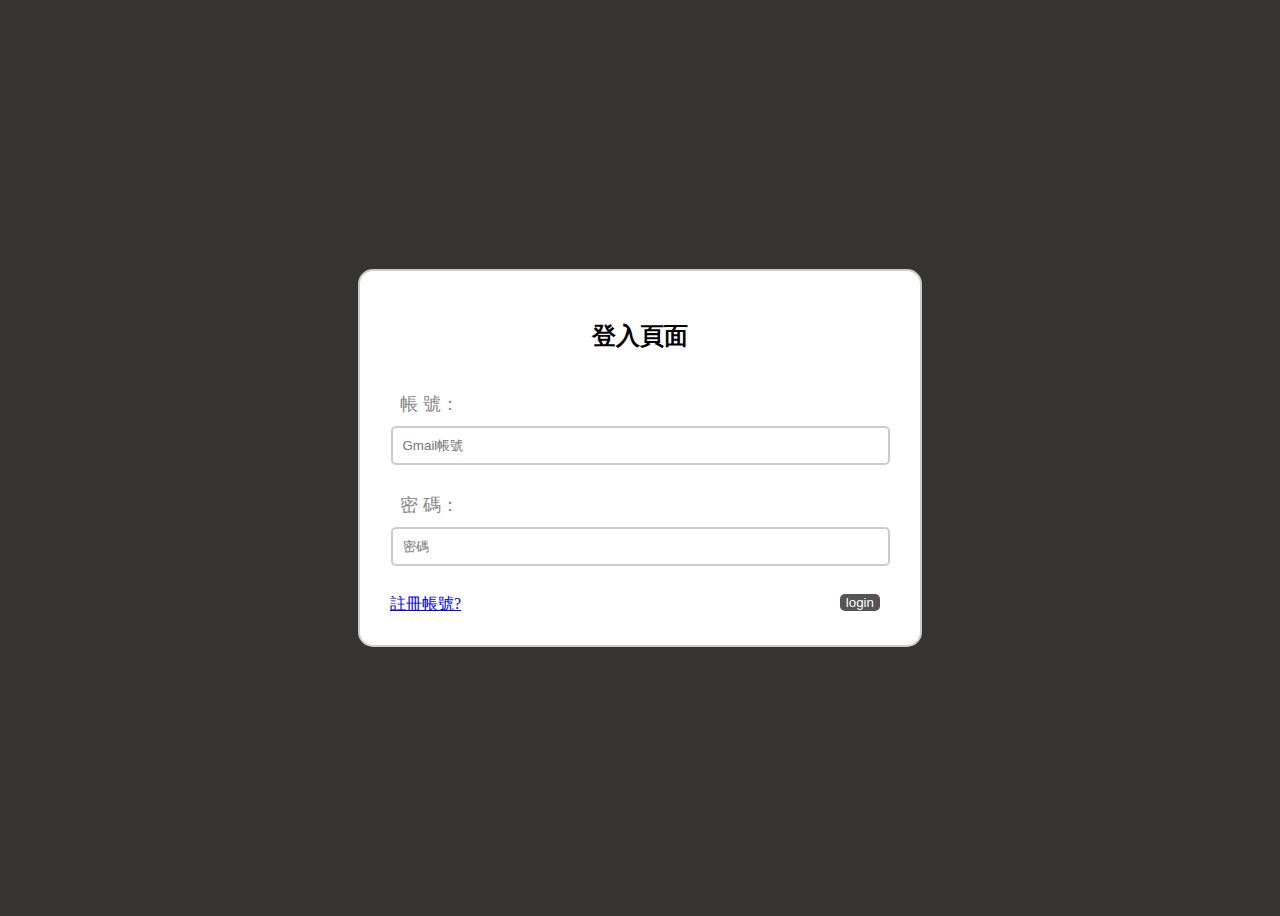
<file: projects/index.html>
<!DOCTYPE html>
<html>
<head>
    <link href="styles/style.css?v=<?=time()?>" rel="stylesheet" type="text/css" />
    <meta charset="utf-8"/>
</head>
<body>   
    <form action="demo/login.php" method="post">
        <h2>登入頁面</h2>
        <label>帳  號：</label>
        <input type="account" name="username" placeholder="Gmail帳號" required maxlength="18"><br>

        <label>密  碼：</label>
        <input type="password" name="password" placeholder="密碼" required maxlength="9"><br>
        <a href="register.html">註冊帳號?</a>
        <button type="submit">login</button>
    </form>
</body>
</html>
</file>
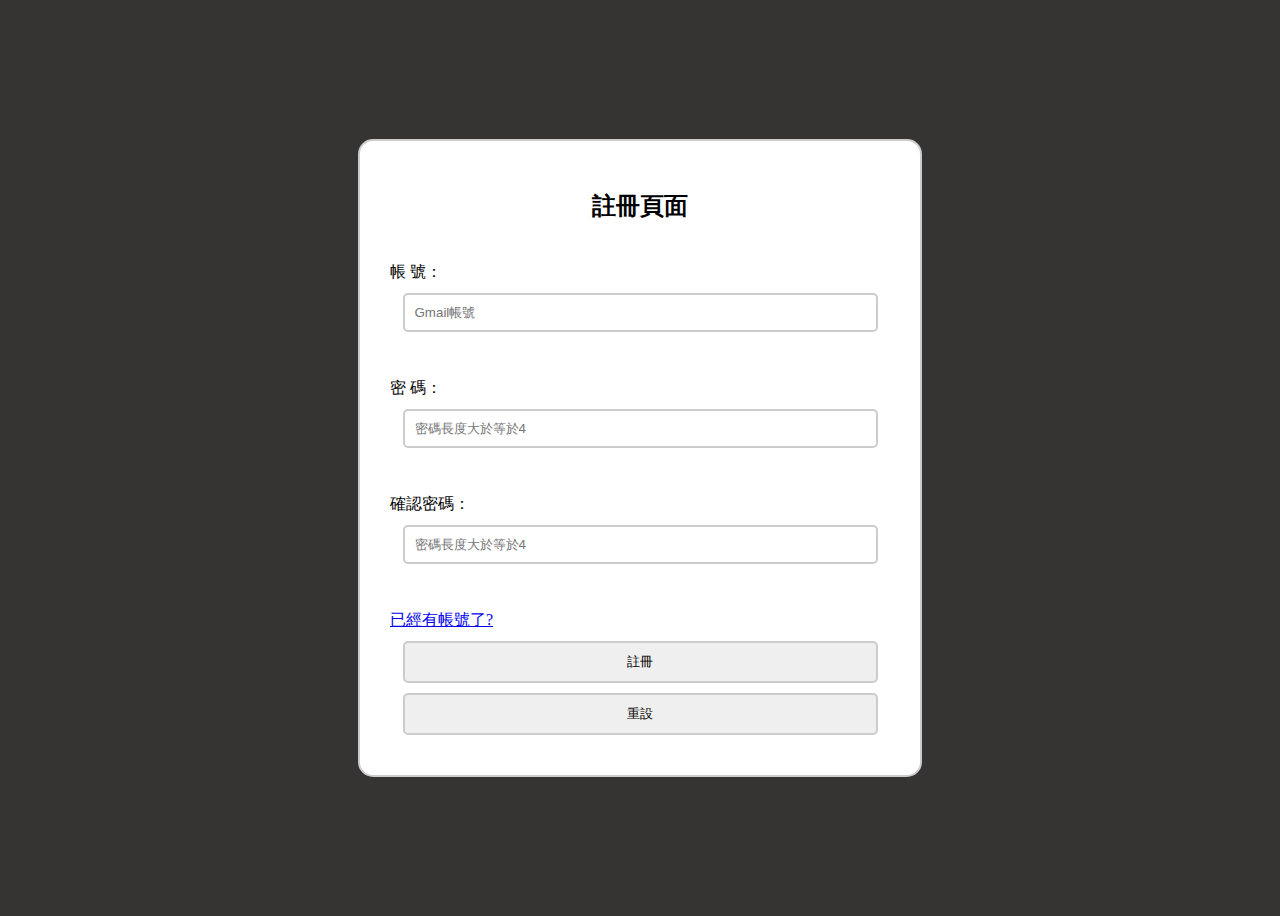
<file: projects/register.html>
<html>
<head>
<link href="styles/style.css?v=<?=time()?>" rel="stylesheet" type="text/css" />
<meta http-equiv="Content-Type" content="text/html; charset=utf-8">
<title>會員註冊</title>
    <script>
        
        function validateForm() {
            var x = document.forms["registerForm"]["password"].value;
            var y = document.forms["registerForm"]["password_check"].value;
            if(x.length<=4){
                alert("密碼長度不足");
                return false;
            }
            if (x != y) {
                alert("請確認密碼是否輸入正確");
                return false;
            }
        }
    </script>
    
</head>
<body>
    <form method="post" action="demo/register.php" onsubmit="return validateForm()">
        <h2>註冊頁面</h2>
        帳  號：
        <input type="text" name="username" required placeholder="Gmail帳號"><br/><br/>
        密  碼：
        <input type="password" name="password" id="password" required placeholder="密碼長度大於等於4"><br/><br/>
        確認密碼：
        <input type="password" name="password_check" id="password_check" required placeholder="密碼長度大於等於4"><br/><br/>
        <a href="index.html">已經有帳號了?</a>
        <input type="submit" value="註冊" name="submit">
        <input type="reset" value="重設" name="submit">
    </form>


</body>
</html>
</file>
<file: projects/styles/style.css>
body {
    background-color: #363333;
    display: flex;
    justify-items: center;
    align-items: center;
    height: 100vh; 
}

form {
    margin: 0 auto;
    width: 500px;
    border: 2px solid #ccc;
    padding: 30px;
    background: #fff;
    border-radius: 15px;
}

h2 {
    text-align: center;
    margin-bottom: 40px;
}

input {
    display: block;
    border: 2px solid #ccc;
    width: 95%;
    padding: 10px;
    margin: 10px auto;
    border-radius: 5px;
}

label {
    color: #888;
    font-size: 18px;
    padding: 10px;
}

button {
    float: right;
    background: #555;
    padding: 10xp 15px;
    color: #fff;
    border-radius: 5px;
    margin-right: 10px;
    border: none;
}

button:hover {
    opacity: .7;
}
</file>
